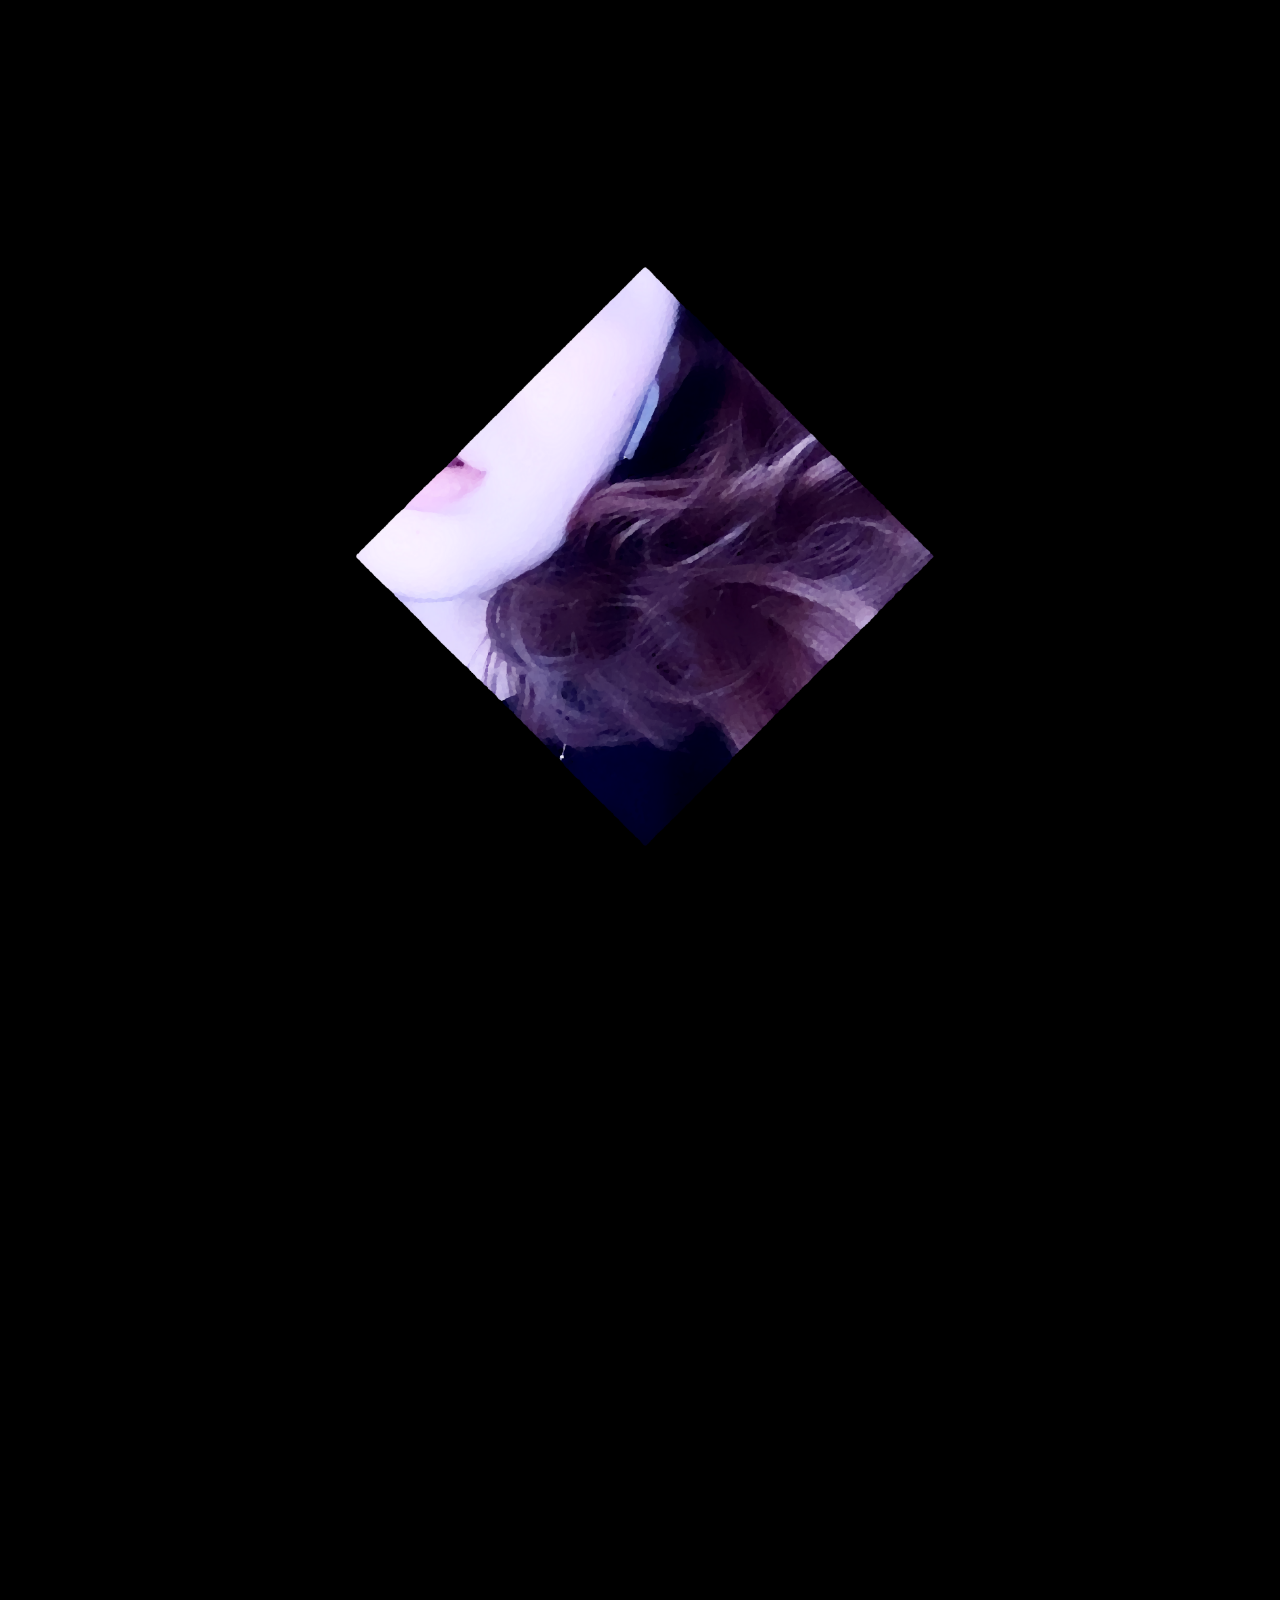
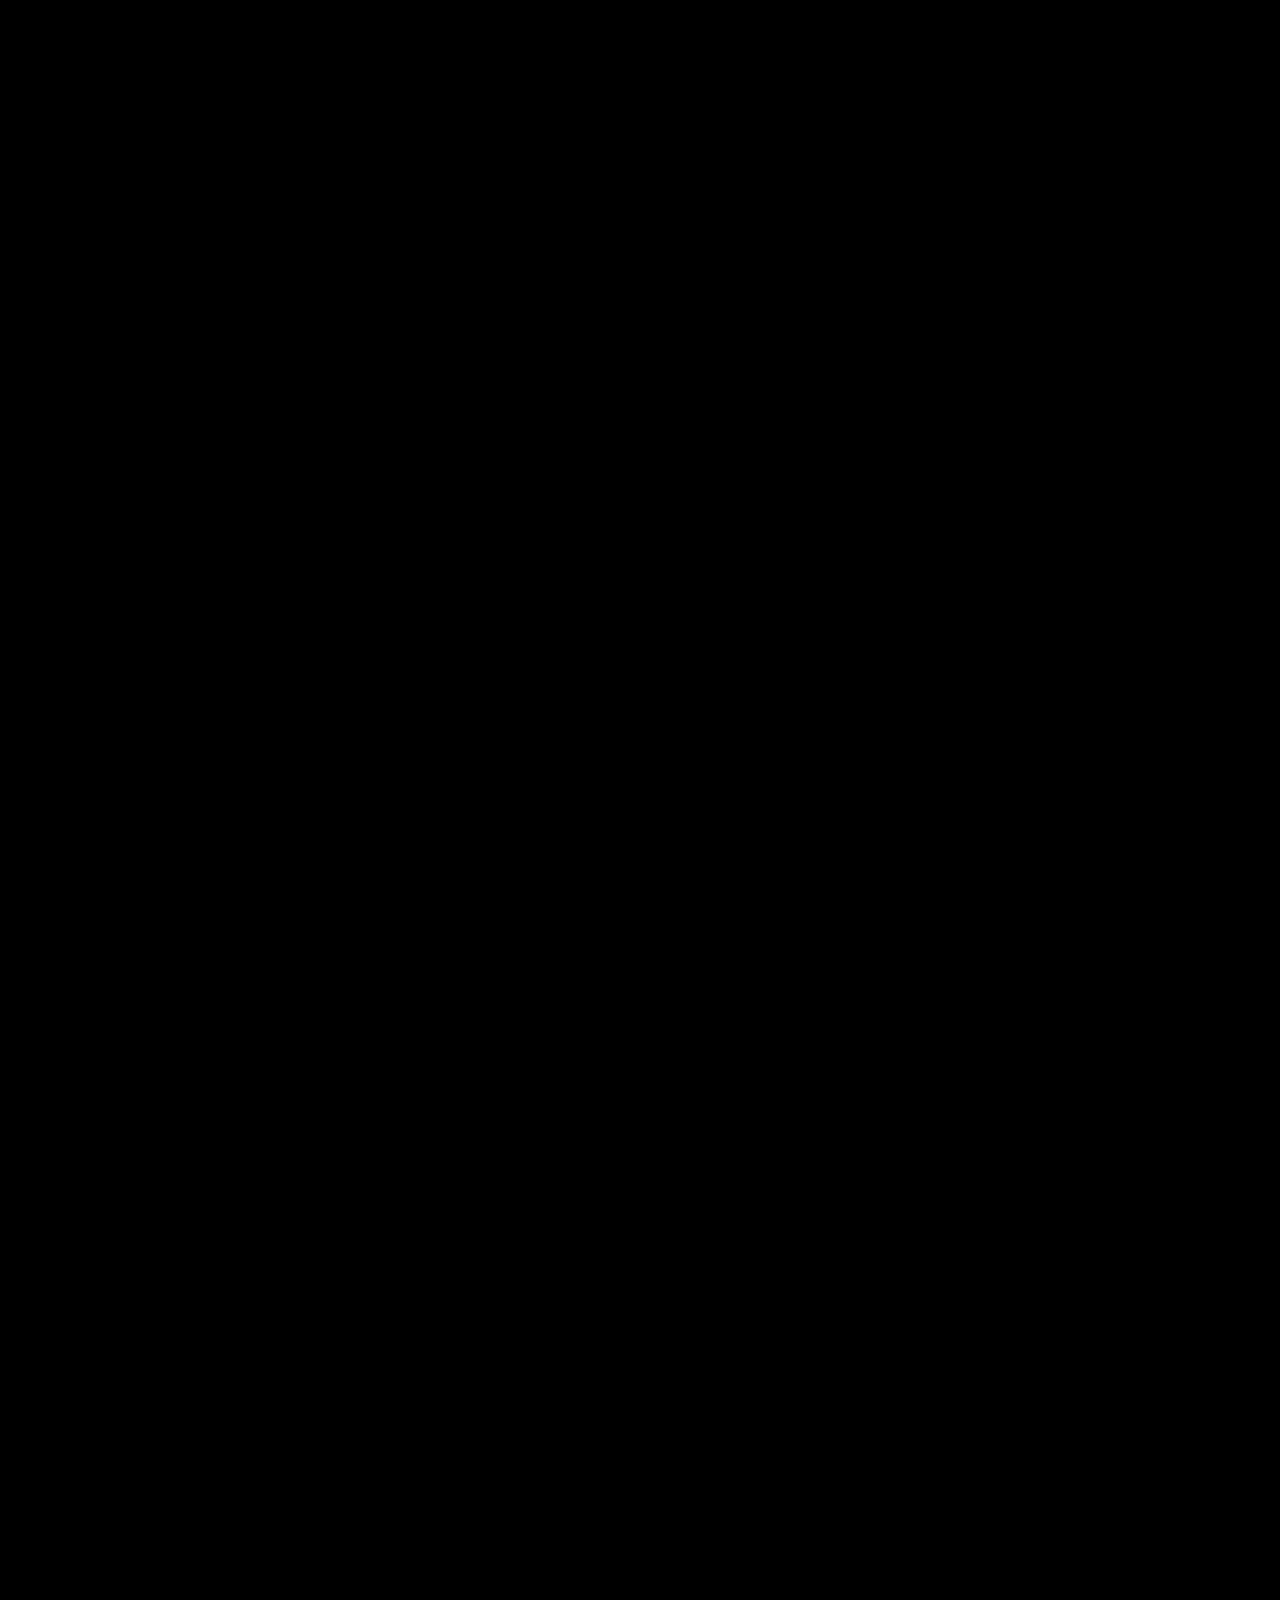
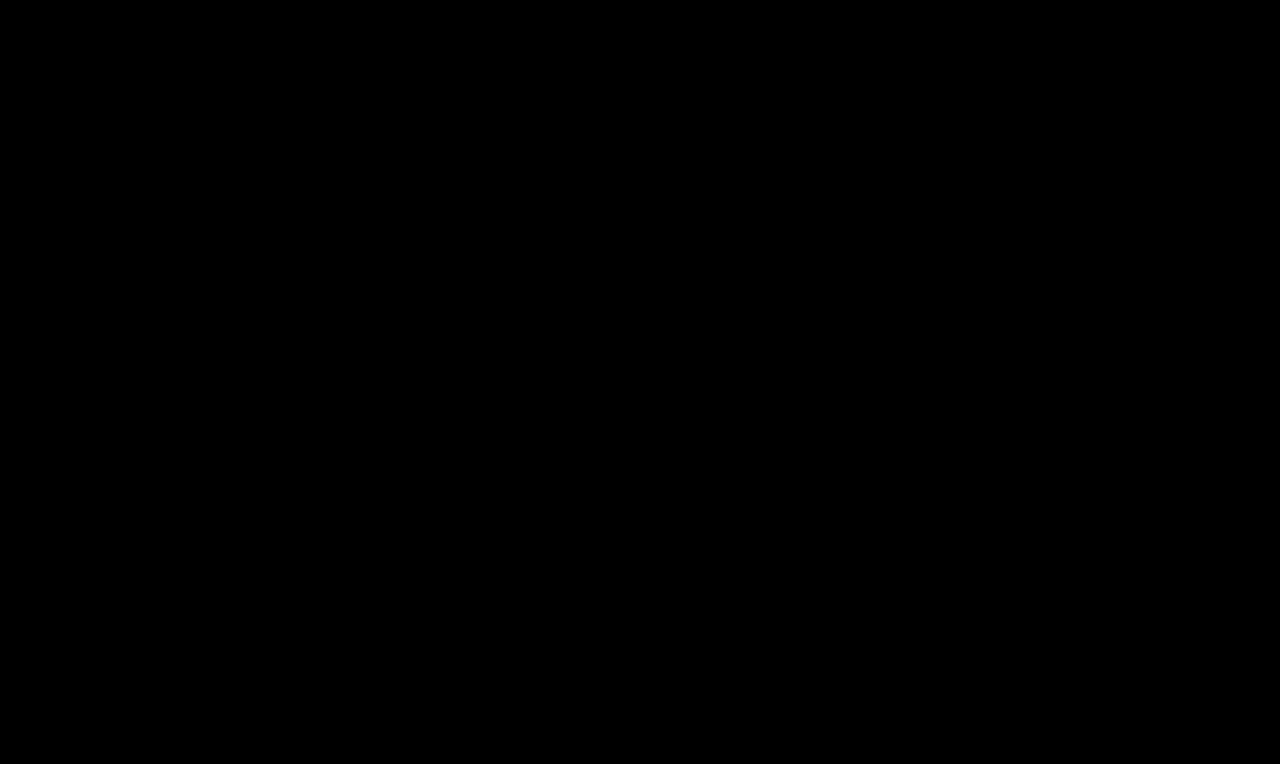
<file: index.html>
<!DOCTYPE html>
<html style="font-size: 16px;" lang="ru"><head>
    <meta name="viewport" content="width=device-width, initial-scale=1.0">
    <meta charset="utf-8">
    <meta name="keywords" content="">
    <meta name="description" content="">
    <title>3vi3dukog originals</title>
    <link rel="stylesheet" href="nicepage.css" media="screen">
<link rel="stylesheet" href="3vi3dukog-originals.css" media="screen">
    <script class="u-script" type="text/javascript" src="jquery.js" defer=""></script>
    <script class="u-script" type="text/javascript" src="nicepage.js" defer=""></script>
    <meta name="generator" content="Nicepage 6.2.1, nicepage.com">
    <link rel="icon" href="images/favicon1.png">
    
    <link id="u-theme-google-font" rel="stylesheet" href="https://fonts.googleapis.com/css?family=Roboto:100,100i,300,300i,400,400i,500,500i,700,700i,900,900i|Open+Sans:300,300i,400,400i,500,500i,600,600i,700,700i,800,800i">
    <link id="u-page-google-font" rel="stylesheet" href="https://fonts.googleapis.com/css?family=Raleway:100,100i,200,200i,300,300i,400,400i,500,500i,600,600i,700,700i,800,800i,900,900i">
    
    
    
    
    
    
    
    <script type="application/ld+json">{
		"@context": "http://schema.org",
		"@type": "Organization",
		"name": "3vi3dukog",
		"logo": "images/favicon3vi3dukogoriginals.png"
}</script>
    <meta name="theme-color" content="#478ac9">
    <meta property="og:title" content="3vi3dukog originals">
    <meta property="og:description" content="">
    <meta property="og:type" content="website">
  <meta data-intl-tel-input-cdn-path="intlTelInput/"></head>
  <body data-home-page="3vi3dukog-originals.html" data-home-page-title="3vi3dukog originals" data-path-to-root="./" data-include-products="false" class="u-body u-xl-mode" data-lang="ru"><header class="u-black u-header" id="sec-f9d9" data-animation-name="" data-animation-duration="0" data-animation-delay="0" data-animation-direction=""><div class="u-clearfix u-sheet u-sheet-1"></div></header>
    <section class="u-black u-clearfix u-section-1" id="sec-f44b">
      <div class="u-clearfix u-sheet u-sheet-1">
        <img class="u-hover-feature u-image u-image-contain u-image-default u-preserve-proportions u-image-1" src="images/3vi3dukogoriginals1.png" alt="" data-image-width="3000" data-image-height="3000" data-animation-name="customAnimationIn" data-animation-duration="2000">
        <h1 class="u-custom-font u-text u-title u-text-1" data-animation-name="customAnimationIn" data-animation-duration="2250" data-animation-direction="" data-animation-delay="2000"><span class="u-icon"></span>&nbsp;3vi3dukog originals
        </h1>
      </div>
      
    </section>
    <section class="u-align-center-lg u-align-center-md u-align-center-xl u-align-left-sm u-align-left-xs u-black u-clearfix u-section-2" id="carousel_b065">
      <img class="u-expanded-width u-image u-image-1" src="images/asdasd1.png" data-image-width="1920" data-image-height="1080" data-animation-name="customAnimationIn" data-animation-duration="2000" data-animation-delay="0">
      <div class="u-black u-container-style u-group u-shape-rectangle u-group-1" data-animation-name="customAnimationIn" data-animation-duration="1000">
        <div class="u-container-layout u-valign-top u-container-layout-1">
          <h2 class="u-align-center u-custom-font u-text u-text-1">who 3vi3dukog?</h2>
          <p class="u-align-center u-custom-font u-text u-text-grey-50 u-text-2">
            <span style="font-weight: 700;"> звиздюкog родился 17 сентября. Ранее выпускал треки под ником 3VI3DUK, спустя некоторое время меняет ник на звиздюк, обозначая новое время и нового себя.</span>
            <br>
            <br> Однажды в 2022 году. Благодаря Марине звиздюк решает изменить образ, и с того момента становится 3vi3dukog
          </p>
          <a href="https://genius.com/artists/3vi3dukog" class="u-align-center u-border-2 u-border-active-palette-3-base u-border-hover-palette-3-base u-border-white u-btn u-button-style u-custom-font u-font-raleway u-none u-text-active-palette-3-base u-text-body-alt-color u-text-hover-palette-3-base u-btn-1" data-animation-name="" data-animation-duration="0" data-animation-delay="0" data-animation-direction="" target="_blank">go to Genius </a>
          <p class="u-align-center u-text u-text-grey-50 u-text-3">Image directed 3vi3dukog, stokmana, qwwx00x<br>information from genius.com
          </p>
        </div>
      </div>
    </section>
    <section class="u-black u-clearfix u-section-3" id="sec-0a4a">
      <div class="u-clearfix u-sheet u-valign-top u-sheet-1">
        <div class="u-border-10 u-border-white u-container-style u-expanded-width-xs u-group u-shape-rectangle u-group-1" data-animation-name="customAnimationIn" data-animation-duration="1000">
          <div class="u-container-layout u-valign-bottom-sm u-valign-bottom-xs u-container-layout-1">
            <h2 class="u-align-left u-custom-font u-text u-text-1" data-animation-name="customAnimationIn" data-animation-duration="1000">WHY BRANDS OF 3vi3dukog™️??<span style="font-style: italic;"></span>
            </h2>
            <div class="u-align-center u-black u-border-10 u-border-no-right u-border-palette-3-base u-container-align-left-lg u-container-align-left-md u-container-align-left-xl u-container-style u-group u-group-2" data-animation-name="customAnimationIn" data-animation-duration="1000">
              <div class="u-container-layout u-valign-middle u-container-layout-2">
                <p class="u-align-left u-custom-font u-text u-text-default u-text-2" data-animation-name="customAnimationIn" data-animation-duration="1000">3vi3dukog™️ - один большой бренд за которым стоит много проектов.</p>
              </div>
            </div>
            <p class="u-align-center u-custom-font u-text u-text-3" data-animation-name="customAnimationIn" data-animation-duration="1000">G.F<br>"GO SHAWTY"<br>SEVENTEENSHAWTY<br>EXOTIC$ONG<br>DISTRIDA$H<br>MEVO​™️<br>CYPHER METAL TECHNOLOGY: 50%<br>"GO SHAWTY" NEW<br>Autumn Network. co<br>
              <br>
            </p>
          </div>
        </div>
      </div>
    </section>
    <section class="u-black u-clearfix u-section-4" id="sec-22f3">
      <div class="u-clearfix u-sheet u-sheet-1">
        <h2 class="u-align-left u-custom-font u-text u-text-1" data-animation-name="customAnimationIn" data-animation-duration="1000"> brands that have survived to this day</h2>
        <img class="u-image u-image-default u-image-1" alt="" data-image-width="1920" data-image-height="1080" data-animation-name="customAnimationIn" data-animation-duration="1000" src="images/2b73a72d-0ce6-5fba-76b0-7b12abb48778.png">
      </div>
    </section>
    <section class="u-align-center u-black u-clearfix u-section-5" id="carousel_5269">
      <div class="u-clearfix u-sheet u-sheet-1">
        <div class="u-border-3 u-border-white u-expanded-width-lg u-expanded-width-md u-expanded-width-sm u-expanded-width-xs u-line u-line-horizontal u-line-1" data-animation-name="customAnimationIn" data-animation-duration="500" data-animation-direction=""></div>
        <h2 class="u-align-left u-custom-font u-text u-text-1" data-animation-name="customAnimationIn" data-animation-duration="1000">booking, ma​nagement, instrumentals, ​Love letters.</h2>
        <h4 class="u-align-left u-custom-font u-text u-text-2" data-animation-name="customAnimationIn" data-animation-duration="1000">3vi3duk@gmail.com</h4>
        <div class="u-border-3 u-border-white u-expanded-width-md u-expanded-width-sm u-expanded-width-xs u-line u-line-horizontal u-line-2" data-animation-name="customAnimationIn" data-animation-duration="750"></div>
      </div>
    </section>
    
    
    
    <footer class="u-black u-clearfix u-container-align-center u-footer u-footer" id="sec-1eba"><div class="u-clearfix u-sheet u-sheet-1">
        <div class="data-layout-selected u-clearfix u-expanded-width u-gutter-30 u-layout-wrap u-layout-wrap-1">
          <div class="u-gutter-0 u-layout">
            <div class="u-layout-row">
              <div class="u-align-left u-container-style u-layout-cell u-left-cell u-size-15 u-layout-cell-1" data-animation-name="customAnimationIn" data-animation-duration="1000">
                <div class="u-container-layout u-valign-middle-xs u-container-layout-1">
                  <a href="3vi3dukog-originals.html" class="u-image u-logo u-image-1" data-image-width="1000" data-image-height="1000" data-animation-name="customAnimationIn" data-animation-duration="1000" title="3vi3dukog originals">
                    <img src="images/favicon3vi3dukogoriginals.png" class="u-logo-image u-logo-image-1">
                  </a>
                </div>
              </div>
              <div class="u-align-left u-container-style u-layout-cell u-size-15 u-layout-cell-2" data-animation-name="customAnimationIn" data-animation-duration="500" data-animation-delay="0">
                <div class="u-container-layout u-valign-bottom-sm u-valign-bottom-xs u-container-layout-2"><!--position-->
                  <div data-position="" class="u-position u-position-1"><!--block-->
                    <div class="u-block">
                      <div class="u-block-container u-clearfix"><!--block_header-->
                        <h5 class="u-block-header u-custom-font u-text u-text-1"><!--block_header_content-->designed. 3vi3dukog<!--/block_header_content--></h5><!--/block_header--><!--block_content-->
                        <div class="u-block-content u-custom-font u-text u-text-2"><!--block_content_content-->all rights reserved, don't use any information&nbsp;with commerce<!--/block_content_content--></div><!--/block_content-->
                      </div>
                    </div><!--/block-->
                  </div><!--/position-->
                </div>
              </div>
              <div class="u-align-left u-container-style u-layout-cell u-size-15 u-layout-cell-3" data-animation-name="customAnimationIn" data-animation-duration="1000" data-animation-delay="0">
                <div class="u-container-layout u-container-layout-3"><!--position-->
                  <div data-position="" class="u-position u-position-2"><!--block-->
                    <div class="u-block">
                      <div class="u-block-container u-clearfix"><!--block_header-->
                        <h5 class="u-block-header u-custom-font u-text u-text-3"><!--block_header_content-->SELL MY INFORMATION!<!--/block_header_content--></h5><!--/block_header--><!--block_content-->
                        <div class="u-block-content u-custom-font u-text u-text-4"><!--block_content_content--> The site does not store any information about you. Do not worry <!--/block_content_content--></div><!--/block_content-->
                      </div>
                    </div><!--/block-->
                  </div><!--/position-->
                </div>
              </div>
              <div class="u-align-left u-container-style u-layout-cell u-right-cell u-size-15 u-layout-cell-4" data-animation-name="customAnimationIn" data-animation-duration="1000" data-animation-delay="0">
                <div class="u-container-layout u-container-layout-4"><!--position-->
                  <div data-position="" class="u-position u-position-3"><!--block-->
                    <div class="u-block">
                      <div class="u-block-container u-clearfix"><!--block_header-->
                        <h5 class="u-block-header u-custom-font u-text u-text-5"><!--block_header_content-->Directed. 3vi3dukog<!--/block_header_content--></h5><!--/block_header--><!--block_content-->
                        <div class="u-block-content u-custom-font u-text u-text-6"><!--block_content_content--> the site is completely done a 3vi3dukog,&nbsp;<!--/block_content_content--></div><!--/block_content-->
                      </div>
                    </div><!--/block-->
                  </div><!--/position-->
                </div>
              </div>
            </div>
          </div>
        </div>
        <p class="u-align-center u-custom-font u-text u-text-7" data-animation-name="customAnimationIn" data-animation-duration="1000">3vi3dukog™️. 2024 copyright. егорка креатед тхис</p>
      </div></footer>
  
</body></html>
</file>
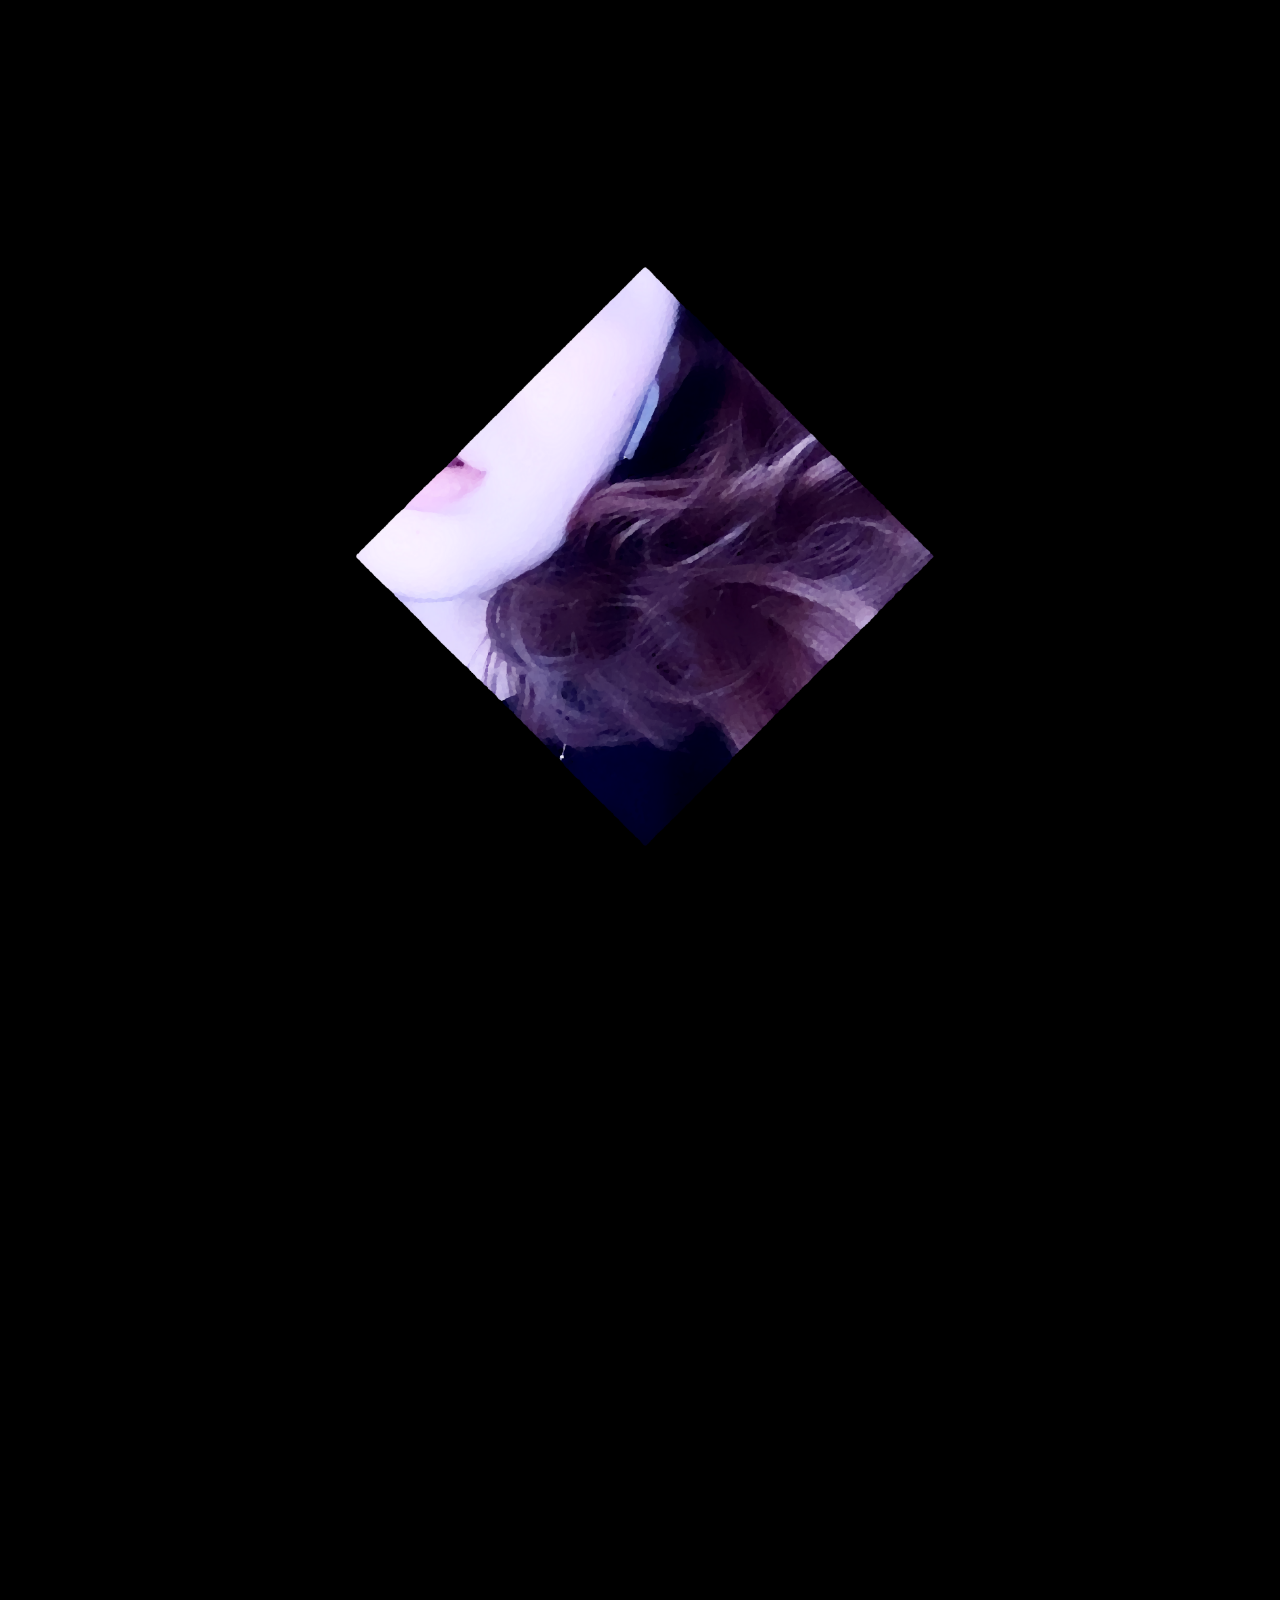
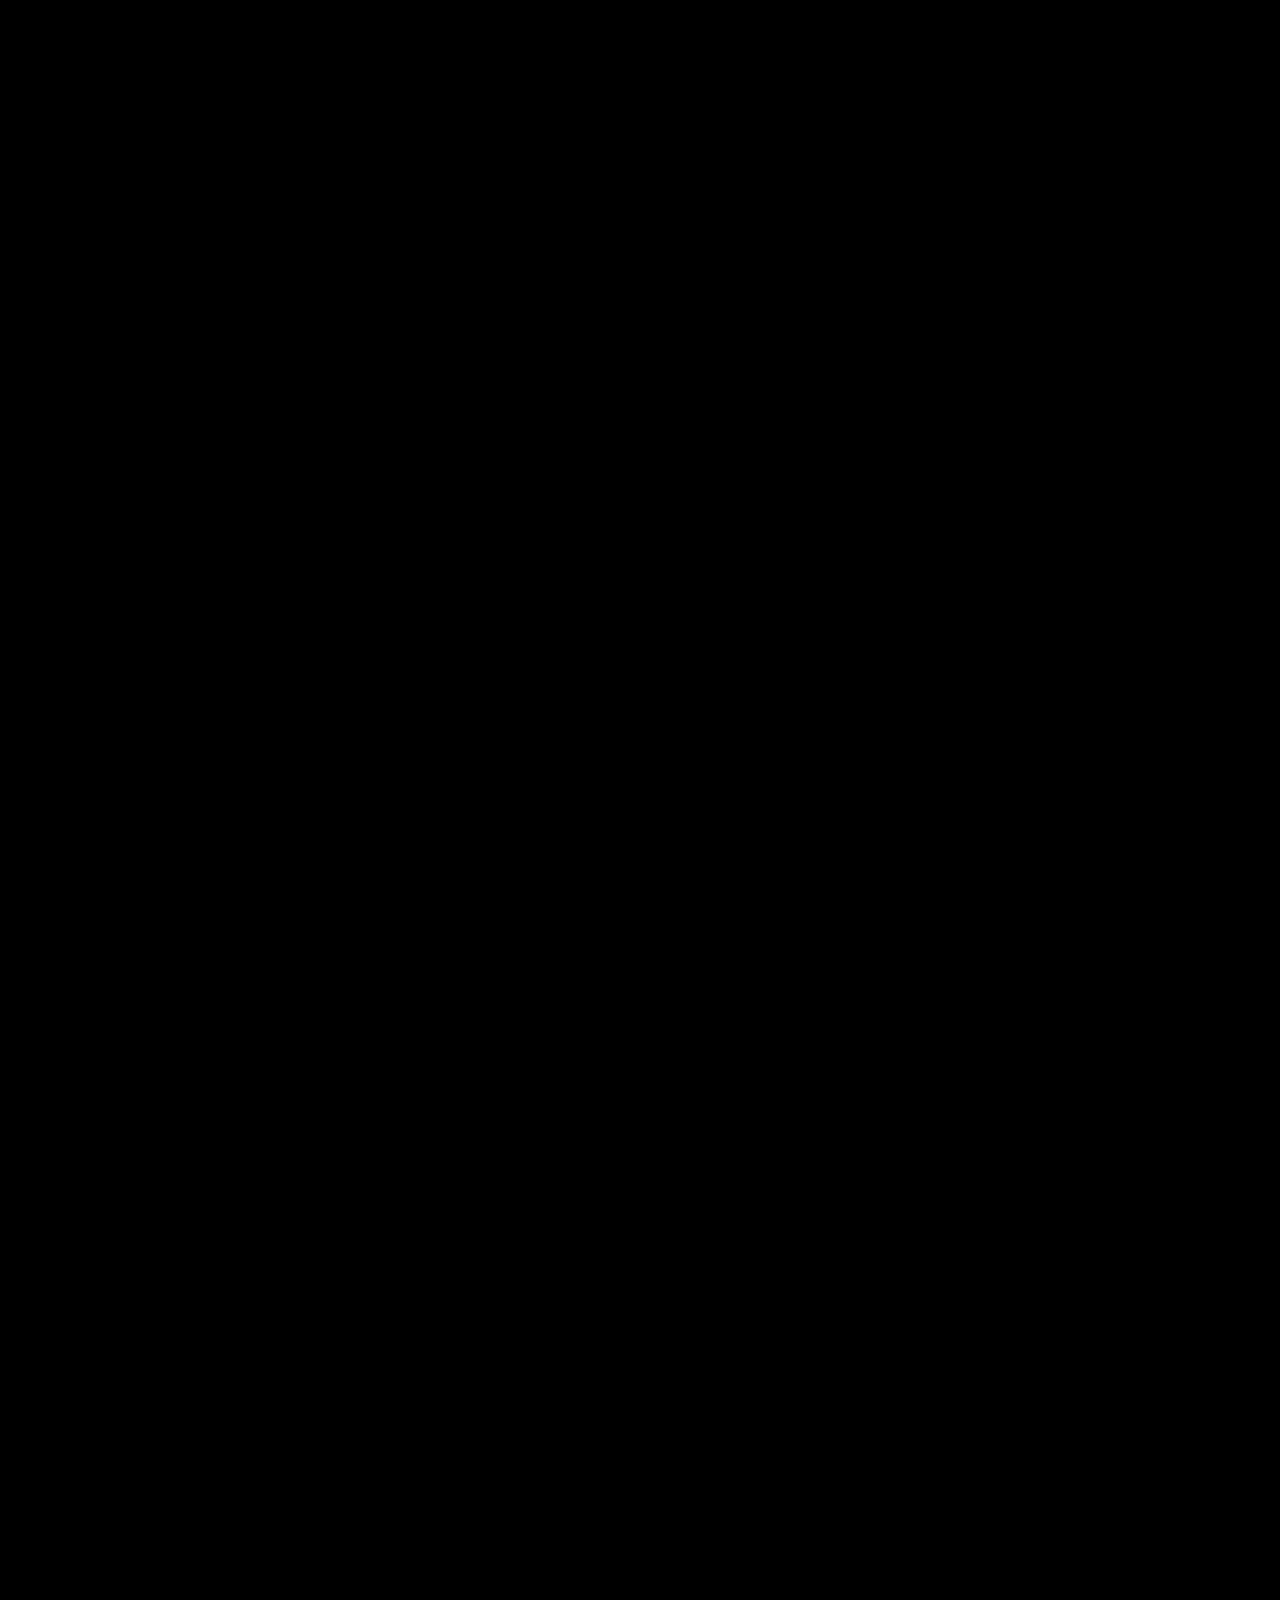
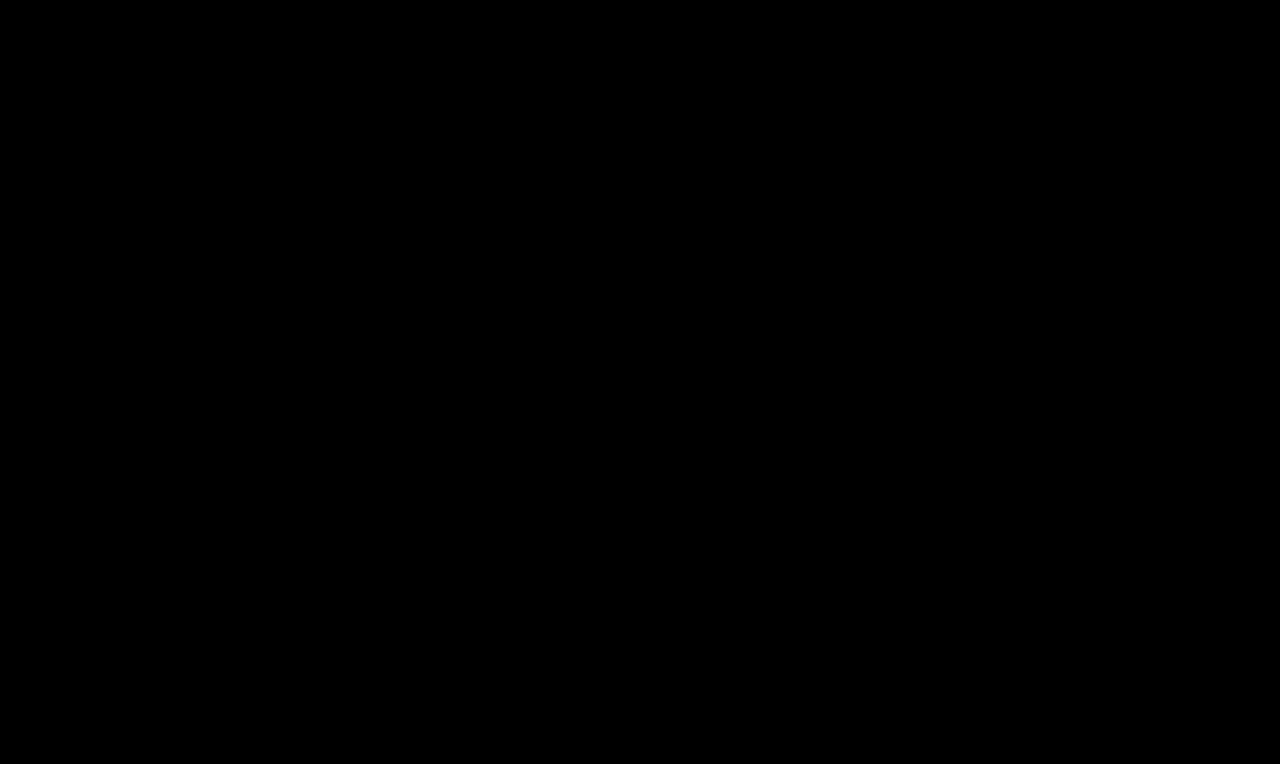
<file: 3vi3dukog-originals.html>
<!DOCTYPE html>
<html style="font-size: 16px;" lang="ru"><head>
    <meta name="viewport" content="width=device-width, initial-scale=1.0">
    <meta charset="utf-8">
    <meta name="keywords" content="">
    <meta name="description" content="">
    <title>3vi3dukog originals</title>
    <link rel="stylesheet" href="nicepage.css" media="screen">
<link rel="stylesheet" href="3vi3dukog-originals.css" media="screen">
    <script class="u-script" type="text/javascript" src="jquery.js" defer=""></script>
    <script class="u-script" type="text/javascript" src="nicepage.js" defer=""></script>
    <meta name="generator" content="Nicepage 6.2.1, nicepage.com">
    <link rel="icon" href="images/favicon1.png">
    
    <link id="u-theme-google-font" rel="stylesheet" href="https://fonts.googleapis.com/css?family=Roboto:100,100i,300,300i,400,400i,500,500i,700,700i,900,900i|Open+Sans:300,300i,400,400i,500,500i,600,600i,700,700i,800,800i">
    <link id="u-page-google-font" rel="stylesheet" href="https://fonts.googleapis.com/css?family=Raleway:100,100i,200,200i,300,300i,400,400i,500,500i,600,600i,700,700i,800,800i,900,900i">
    
    
    
    
    
    
    
    <script type="application/ld+json">{
		"@context": "http://schema.org",
		"@type": "Organization",
		"name": "3vi3dukog",
		"logo": "images/favicon3vi3dukogoriginals.png"
}</script>
    <meta name="theme-color" content="#478ac9">
    <meta property="og:title" content="3vi3dukog originals">
    <meta property="og:description" content="">
    <meta property="og:type" content="website">
  <meta data-intl-tel-input-cdn-path="intlTelInput/"></head>
  <body data-path-to-root="./" data-include-products="false" class="u-body u-xl-mode" data-lang="ru"><header class="u-black u-header" id="sec-f9d9" data-animation-name="" data-animation-duration="0" data-animation-delay="0" data-animation-direction=""><div class="u-clearfix u-sheet u-sheet-1"></div></header>
    <section class="u-black u-clearfix u-section-1" id="sec-f44b">
      <div class="u-clearfix u-sheet u-sheet-1">
        <img class="u-hover-feature u-image u-image-contain u-image-default u-preserve-proportions u-image-1" src="images/3vi3dukogoriginals1.png" alt="" data-image-width="3000" data-image-height="3000" data-animation-name="customAnimationIn" data-animation-duration="2000">
        <h1 class="u-custom-font u-text u-title u-text-1" data-animation-name="customAnimationIn" data-animation-duration="2250" data-animation-direction="" data-animation-delay="2000"><span class="u-icon"></span>&nbsp;3vi3dukog originals
        </h1>
      </div>
      
    </section>
    <section class="u-align-center-lg u-align-center-md u-align-center-xl u-align-left-sm u-align-left-xs u-black u-clearfix u-section-2" id="carousel_b065">
      <img class="u-expanded-width u-image u-image-1" src="images/asdasd1.png" data-image-width="1920" data-image-height="1080" data-animation-name="customAnimationIn" data-animation-duration="2000" data-animation-delay="0">
      <div class="u-black u-container-style u-group u-shape-rectangle u-group-1" data-animation-name="customAnimationIn" data-animation-duration="1000">
        <div class="u-container-layout u-valign-top u-container-layout-1">
          <h2 class="u-align-center u-custom-font u-text u-text-1">who 3vi3dukog?</h2>
          <p class="u-align-center u-custom-font u-text u-text-grey-50 u-text-2">
            <span style="font-weight: 700;"> звиздюкog родился 17 сентября. Ранее выпускал треки под ником 3VI3DUK, спустя некоторое время меняет ник на звиздюк, обозначая новое время и нового себя.</span>
            <br>
            <br> Однажды в 2022 году. Благодаря Марине звиздюк решает изменить образ, и с того момента становится 3vi3dukog
          </p>
          <a href="https://genius.com/artists/3vi3dukog" class="u-align-center u-border-2 u-border-active-palette-3-base u-border-hover-palette-3-base u-border-white u-btn u-button-style u-custom-font u-font-raleway u-none u-text-active-palette-3-base u-text-body-alt-color u-text-hover-palette-3-base u-btn-1" data-animation-name="" data-animation-duration="0" data-animation-delay="0" data-animation-direction="" target="_blank">go to Genius </a>
          <p class="u-align-center u-text u-text-grey-50 u-text-3">Image directed 3vi3dukog, stokmana, qwwx00x<br>information from genius.com
          </p>
        </div>
      </div>
    </section>
    <section class="u-black u-clearfix u-section-3" id="sec-0a4a">
      <div class="u-clearfix u-sheet u-valign-top u-sheet-1">
        <div class="u-border-10 u-border-white u-container-style u-expanded-width-xs u-group u-shape-rectangle u-group-1" data-animation-name="customAnimationIn" data-animation-duration="1000">
          <div class="u-container-layout u-valign-bottom-sm u-valign-bottom-xs u-container-layout-1">
            <h2 class="u-align-left u-custom-font u-text u-text-1" data-animation-name="customAnimationIn" data-animation-duration="1000">WHY BRANDS OF 3vi3dukog™️??<span style="font-style: italic;"></span>
            </h2>
            <div class="u-align-center u-black u-border-10 u-border-no-right u-border-palette-3-base u-container-align-left-lg u-container-align-left-md u-container-align-left-xl u-container-style u-group u-group-2" data-animation-name="customAnimationIn" data-animation-duration="1000">
              <div class="u-container-layout u-valign-middle u-container-layout-2">
                <p class="u-align-left u-custom-font u-text u-text-default u-text-2" data-animation-name="customAnimationIn" data-animation-duration="1000">3vi3dukog™️ - один большой бренд за которым стоит много проектов.</p>
              </div>
            </div>
            <p class="u-align-center u-custom-font u-text u-text-3" data-animation-name="customAnimationIn" data-animation-duration="1000">G.F<br>"GO SHAWTY"<br>SEVENTEENSHAWTY<br>EXOTIC$ONG<br>DISTRIDA$H<br>MEVO​™️<br>CYPHER METAL TECHNOLOGY: 50%<br>"GO SHAWTY" NEW<br>Autumn Network. co<br>
              <br>
            </p>
          </div>
        </div>
      </div>
    </section>
    <section class="u-black u-clearfix u-section-4" id="sec-22f3">
      <div class="u-clearfix u-sheet u-sheet-1">
        <h2 class="u-align-left u-custom-font u-text u-text-1" data-animation-name="customAnimationIn" data-animation-duration="1000"> brands that have survived to this day</h2>
        <img class="u-image u-image-default u-image-1" alt="" data-image-width="1920" data-image-height="1080" data-animation-name="customAnimationIn" data-animation-duration="1000" src="images/2b73a72d-0ce6-5fba-76b0-7b12abb48778.png">
      </div>
    </section>
    <section class="u-align-center u-black u-clearfix u-section-5" id="carousel_5269">
      <div class="u-clearfix u-sheet u-sheet-1">
        <div class="u-border-3 u-border-white u-expanded-width-lg u-expanded-width-md u-expanded-width-sm u-expanded-width-xs u-line u-line-horizontal u-line-1" data-animation-name="customAnimationIn" data-animation-duration="500" data-animation-direction=""></div>
        <h2 class="u-align-left u-custom-font u-text u-text-1" data-animation-name="customAnimationIn" data-animation-duration="1000">booking, ma​nagement, instrumentals, ​Love letters.</h2>
        <h4 class="u-align-left u-custom-font u-text u-text-2" data-animation-name="customAnimationIn" data-animation-duration="1000">3vi3duk@gmail.com</h4>
        <div class="u-border-3 u-border-white u-expanded-width-md u-expanded-width-sm u-expanded-width-xs u-line u-line-horizontal u-line-2" data-animation-name="customAnimationIn" data-animation-duration="750"></div>
      </div>
    </section>
    
    
    
    <footer class="u-black u-clearfix u-container-align-center u-footer u-footer" id="sec-1eba"><div class="u-clearfix u-sheet u-sheet-1">
        <div class="data-layout-selected u-clearfix u-expanded-width u-gutter-30 u-layout-wrap u-layout-wrap-1">
          <div class="u-gutter-0 u-layout">
            <div class="u-layout-row">
              <div class="u-align-left u-container-style u-layout-cell u-left-cell u-size-15 u-layout-cell-1" data-animation-name="customAnimationIn" data-animation-duration="1000">
                <div class="u-container-layout u-valign-middle-xs u-container-layout-1">
                  <a href="3vi3dukog-originals.html" class="u-image u-logo u-image-1" data-image-width="1000" data-image-height="1000" data-animation-name="customAnimationIn" data-animation-duration="1000" title="3vi3dukog originals">
                    <img src="images/favicon3vi3dukogoriginals.png" class="u-logo-image u-logo-image-1">
                  </a>
                </div>
              </div>
              <div class="u-align-left u-container-style u-layout-cell u-size-15 u-layout-cell-2" data-animation-name="customAnimationIn" data-animation-duration="500" data-animation-delay="0">
                <div class="u-container-layout u-valign-bottom-sm u-valign-bottom-xs u-container-layout-2"><!--position-->
                  <div data-position="" class="u-position u-position-1"><!--block-->
                    <div class="u-block">
                      <div class="u-block-container u-clearfix"><!--block_header-->
                        <h5 class="u-block-header u-custom-font u-text u-text-1"><!--block_header_content-->designed. 3vi3dukog<!--/block_header_content--></h5><!--/block_header--><!--block_content-->
                        <div class="u-block-content u-custom-font u-text u-text-2"><!--block_content_content-->all rights reserved, don't use any information&nbsp;with commerce<!--/block_content_content--></div><!--/block_content-->
                      </div>
                    </div><!--/block-->
                  </div><!--/position-->
                </div>
              </div>
              <div class="u-align-left u-container-style u-layout-cell u-size-15 u-layout-cell-3" data-animation-name="customAnimationIn" data-animation-duration="1000" data-animation-delay="0">
                <div class="u-container-layout u-container-layout-3"><!--position-->
                  <div data-position="" class="u-position u-position-2"><!--block-->
                    <div class="u-block">
                      <div class="u-block-container u-clearfix"><!--block_header-->
                        <h5 class="u-block-header u-custom-font u-text u-text-3"><!--block_header_content-->SELL MY INFORMATION!<!--/block_header_content--></h5><!--/block_header--><!--block_content-->
                        <div class="u-block-content u-custom-font u-text u-text-4"><!--block_content_content--> The site does not store any information about you. Do not worry <!--/block_content_content--></div><!--/block_content-->
                      </div>
                    </div><!--/block-->
                  </div><!--/position-->
                </div>
              </div>
              <div class="u-align-left u-container-style u-layout-cell u-right-cell u-size-15 u-layout-cell-4" data-animation-name="customAnimationIn" data-animation-duration="1000" data-animation-delay="0">
                <div class="u-container-layout u-container-layout-4"><!--position-->
                  <div data-position="" class="u-position u-position-3"><!--block-->
                    <div class="u-block">
                      <div class="u-block-container u-clearfix"><!--block_header-->
                        <h5 class="u-block-header u-custom-font u-text u-text-5"><!--block_header_content-->Directed. 3vi3dukog<!--/block_header_content--></h5><!--/block_header--><!--block_content-->
                        <div class="u-block-content u-custom-font u-text u-text-6"><!--block_content_content--> the site is completely done a 3vi3dukog,&nbsp;<!--/block_content_content--></div><!--/block_content-->
                      </div>
                    </div><!--/block-->
                  </div><!--/position-->
                </div>
              </div>
            </div>
          </div>
        </div>
        <p class="u-align-center u-custom-font u-text u-text-7" data-animation-name="customAnimationIn" data-animation-duration="1000">3vi3dukog™️. 2024 copyright. егорка креатед тхис</p>
      </div></footer>
  
</body></html>
</file>
